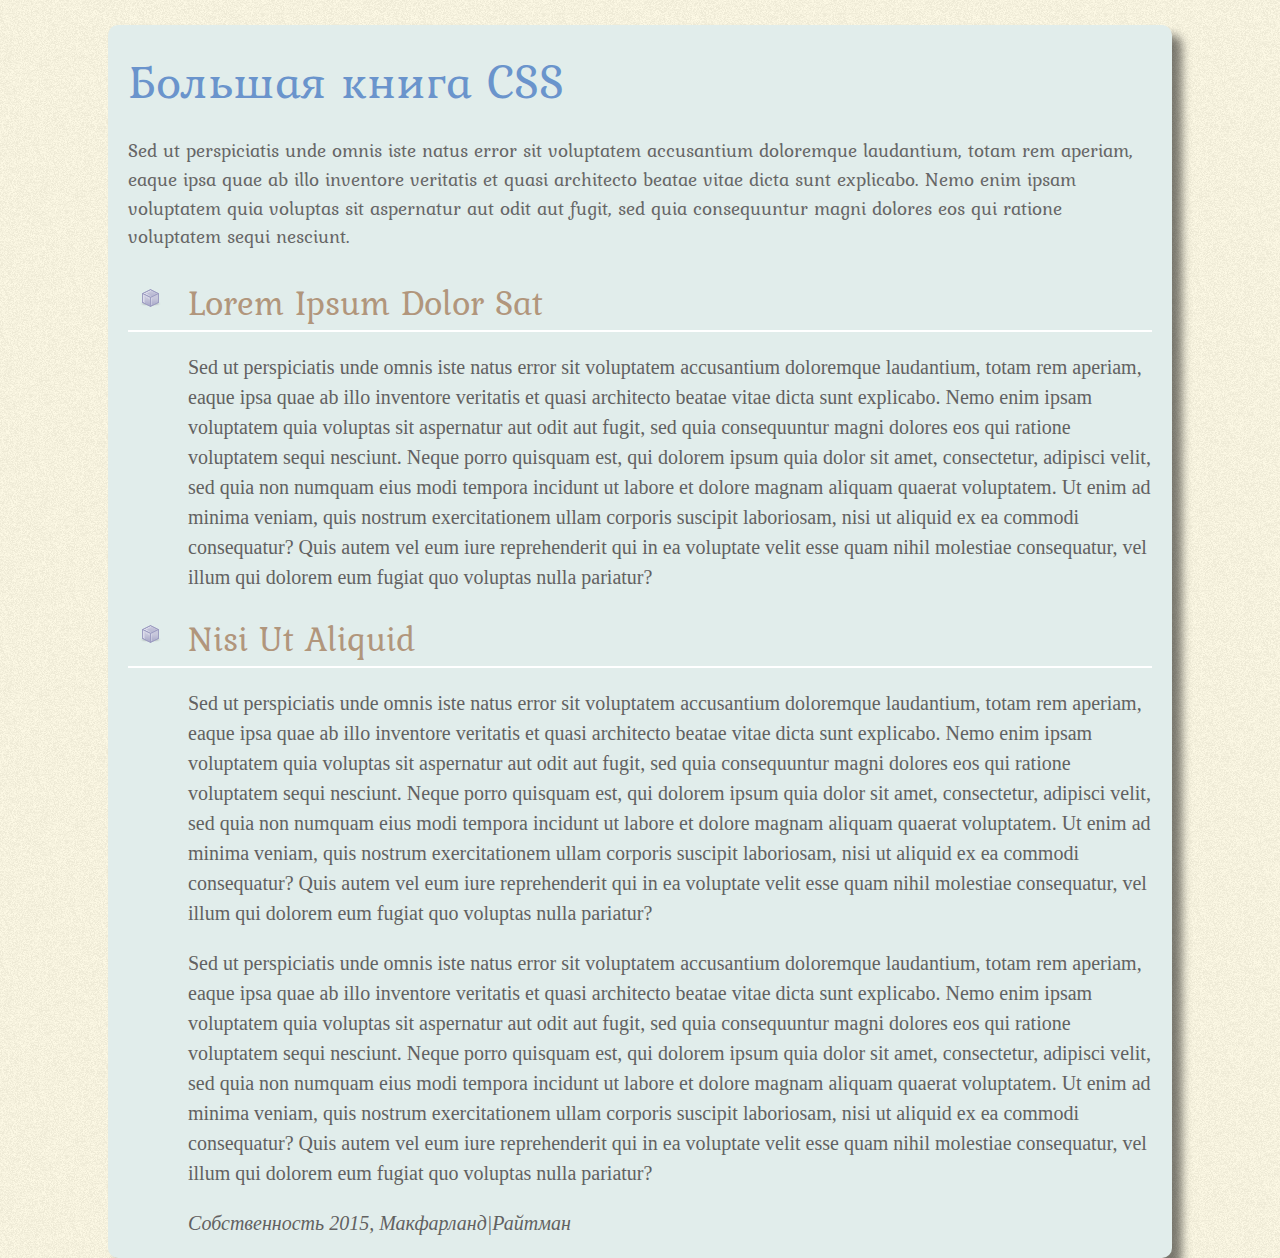
<file: 02/index.html>
<!doctype html>
<html>
<head>
<meta charset="UTF-8">
<title>Большая книга CSS -- Глава 2</title>
<link href='http://fonts.googleapis.com/css?family=Kurale' rel='stylesheet'>
<link rel="stylesheet" href="style.css">
</head>
<body>
<h1>Большая книга CSS</h1>
<p class="intro">Sed ut perspiciatis unde omnis iste natus error sit voluptatem accusantium doloremque laudantium, totam rem aperiam, eaque ipsa quae ab illo inventore veritatis et quasi architecto beatae vitae dicta sunt explicabo. Nemo enim ipsam voluptatem quia voluptas sit aspernatur aut odit aut fugit, sed quia consequuntur magni dolores eos qui ratione voluptatem sequi nesciunt. </p>
<h2>Lorem Ipsum Dolor Sat</h2>
<p>Sed ut perspiciatis unde omnis iste natus error sit voluptatem accusantium doloremque laudantium, totam rem aperiam, eaque ipsa quae ab illo inventore veritatis et quasi architecto beatae vitae dicta sunt explicabo. Nemo enim ipsam voluptatem quia voluptas sit aspernatur aut odit aut fugit, sed quia consequuntur magni dolores eos qui ratione voluptatem sequi nesciunt. Neque porro quisquam est, qui dolorem ipsum quia dolor sit amet, consectetur, adipisci velit, sed quia non numquam eius modi tempora incidunt ut labore et dolore magnam aliquam quaerat voluptatem. Ut enim ad minima veniam, quis nostrum exercitationem ullam corporis suscipit laboriosam, nisi ut aliquid ex ea commodi consequatur? Quis autem vel eum iure reprehenderit qui in ea voluptate velit esse quam nihil molestiae consequatur, vel illum qui dolorem eum fugiat quo voluptas nulla pariatur?</p>
<h2>Nisi Ut Aliquid </h2>
<p>Sed ut perspiciatis unde omnis iste natus error sit voluptatem accusantium doloremque laudantium, totam rem aperiam, eaque ipsa quae ab illo inventore veritatis et quasi architecto beatae vitae dicta sunt explicabo. Nemo enim ipsam voluptatem quia voluptas sit aspernatur aut odit aut fugit, sed quia consequuntur magni dolores eos qui ratione voluptatem sequi nesciunt. Neque porro quisquam est, qui dolorem ipsum quia dolor sit amet, consectetur, adipisci velit, sed quia non numquam eius modi tempora incidunt ut labore et dolore magnam aliquam quaerat voluptatem. Ut enim ad minima veniam, quis nostrum exercitationem ullam corporis suscipit laboriosam, nisi ut aliquid ex ea commodi consequatur? Quis autem vel eum iure reprehenderit qui in ea voluptate velit esse quam nihil molestiae consequatur, vel illum qui dolorem eum fugiat quo voluptas nulla pariatur?</p>
<p>Sed ut perspiciatis unde omnis iste natus error sit voluptatem accusantium doloremque laudantium, totam rem aperiam, eaque ipsa quae ab illo inventore veritatis et quasi architecto beatae vitae dicta sunt explicabo. Nemo enim ipsam voluptatem quia voluptas sit aspernatur aut odit aut fugit, sed quia consequuntur magni dolores eos qui ratione voluptatem sequi nesciunt. Neque porro quisquam est, qui dolorem ipsum quia dolor sit amet, consectetur, adipisci velit, sed quia non numquam eius modi tempora incidunt ut labore et dolore magnam aliquam quaerat voluptatem. Ut enim ad minima veniam, quis nostrum exercitationem ullam corporis suscipit laboriosam, nisi ut aliquid ex ea commodi consequatur? Quis autem vel eum iure reprehenderit qui in ea voluptate velit esse quam nihil molestiae consequatur, vel illum qui dolorem eum fugiat quo voluptas nulla pariatur?</p>
<address>
Собственность 2015, Макфарланд|Райтман 
</address>
</body>
</html>
</file>
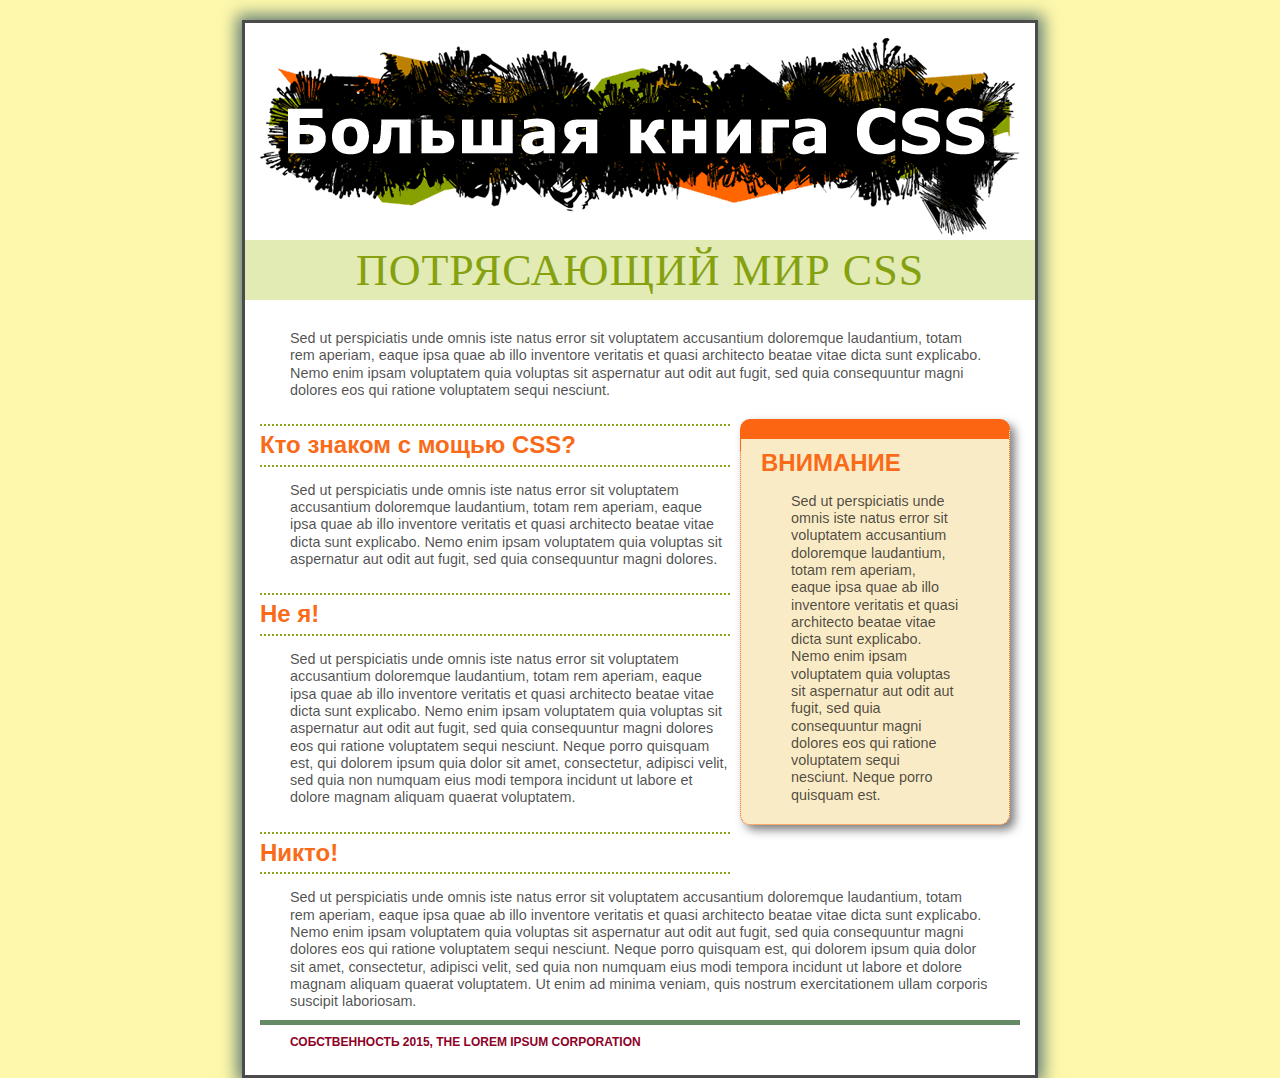
<file: 07/index.html>
<!doctype html>
<html>
<head>
<meta charset="UTF-8">
<title>Поля, отступы, границы и фон</title>
<link rel="stylesheet" href="main.css">
</head>

<body id="article">
  <div id="banner"><img src="images/banner.png" width="760" height="198" alt="Большая книга CSS">
  </div>

  <h1>Потрясающий мир CSS</h1>
  <p>Sed ut perspiciatis unde omnis iste natus error sit voluptatem accusantium doloremque laudantium, totam rem aperiam, eaque ipsa quae ab illo inventore veritatis et quasi architecto beatae vitae dicta sunt explicabo. Nemo enim ipsam voluptatem quia voluptas sit aspernatur aut odit aut fugit, sed quia consequuntur magni dolores eos qui ratione voluptatem sequi nesciunt. </p> 
  
  <div class="sidebar">
<h2>ВНИМАНИЕ</h2>    
<p class="note">Sed ut perspiciatis unde omnis iste natus error sit voluptatem accusantium doloremque laudantium, totam rem aperiam, eaque ipsa quae ab illo inventore veritatis et quasi architecto beatae vitae dicta sunt explicabo. Nemo enim ipsam voluptatem quia voluptas sit aspernatur aut odit aut fugit, sed quia consequuntur magni dolores eos qui ratione voluptatem sequi nesciunt. Neque porro quisquam est.</p>

  </div>
  <h2>Кто знаком с мощью CSS?</h2>
  <p>Sed ut perspiciatis unde omnis iste natus error sit voluptatem accusantium doloremque laudantium, totam rem aperiam, eaque ipsa quae ab illo inventore veritatis et quasi architecto beatae vitae dicta sunt explicabo. Nemo enim ipsam voluptatem quia voluptas sit aspernatur aut odit aut fugit, sed quia consequuntur magni dolores.</p>
<h2>Не я!</h2>
<p>Sed ut perspiciatis unde omnis iste natus error sit voluptatem accusantium doloremque laudantium, totam rem aperiam, eaque ipsa quae ab illo inventore veritatis et quasi architecto beatae vitae dicta sunt explicabo. Nemo enim ipsam voluptatem quia voluptas sit aspernatur aut odit aut fugit, sed quia consequuntur magni dolores eos qui ratione voluptatem sequi nesciunt. Neque porro quisquam est, qui dolorem ipsum quia dolor sit amet, consectetur, adipisci velit, sed quia non numquam eius modi tempora incidunt ut labore et dolore magnam aliquam quaerat voluptatem. </p>
  <h2>Никто!</h2>
  <p>Sed ut perspiciatis unde omnis iste natus error sit voluptatem accusantium doloremque laudantium, totam rem aperiam, eaque ipsa quae ab illo inventore veritatis et quasi architecto beatae vitae dicta sunt explicabo. Nemo enim ipsam voluptatem quia voluptas sit aspernatur aut odit aut fugit, sed quia consequuntur magni dolores eos qui ratione voluptatem sequi nesciunt. Neque porro quisquam est, qui dolorem ipsum quia dolor sit amet, consectetur, adipisci velit, sed quia non numquam eius modi tempora incidunt ut labore et dolore magnam aliquam quaerat voluptatem. Ut enim ad minima veniam, quis nostrum exercitationem ullam corporis suscipit laboriosam.</p>
  <p class="copyright">Собственность 2015, The Lorem Ipsum Corporation</p>
</body>
</html>
</file>
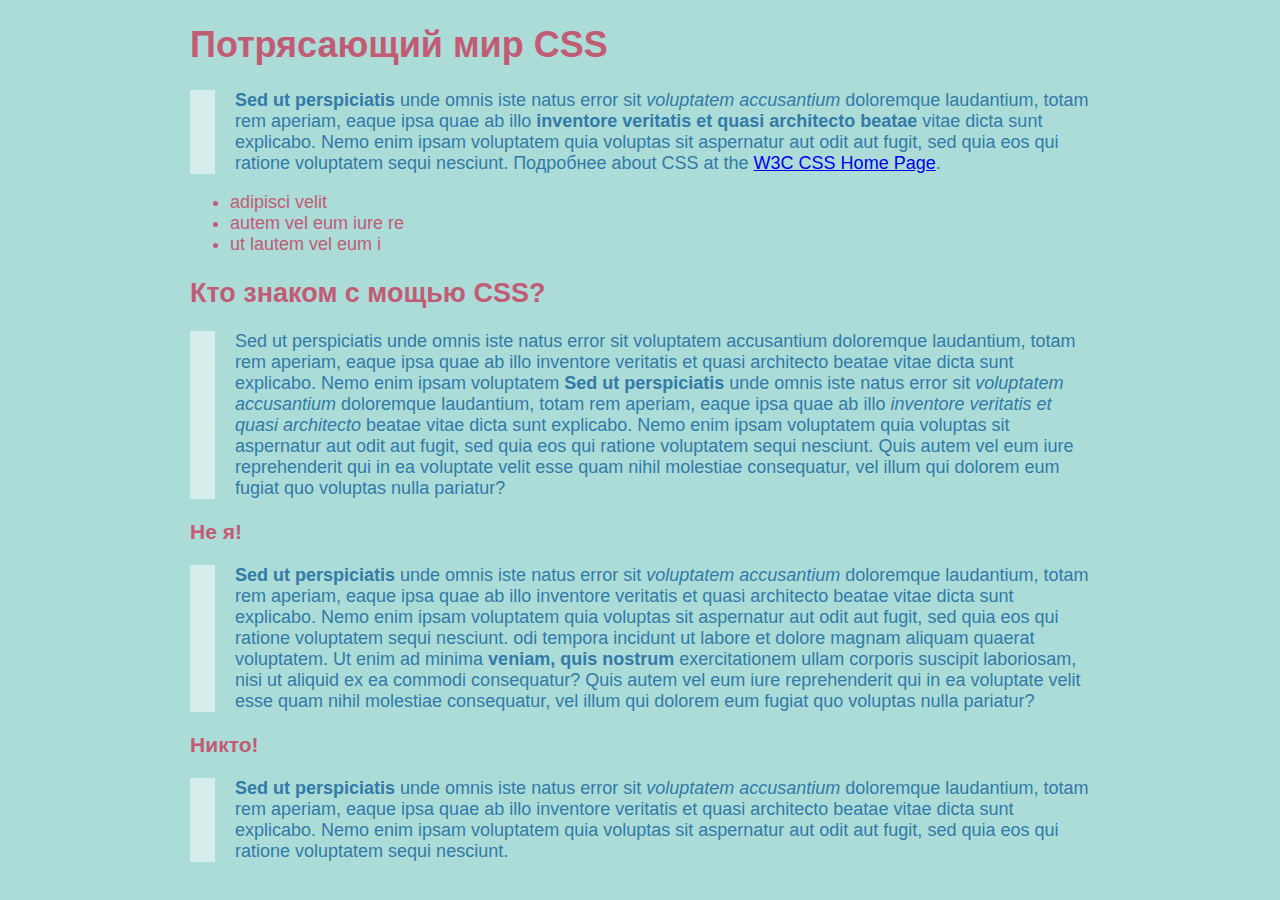
<file: 04/inheritance.html>
<!doctype html>
<html>
<head>
<meta charset="UTF-8">
<title>Наследование в действии</title>
<link rel="stylesheet" href="style.css">
</head>
<body class="content">
<div>
  <h1>Потрясающий мир CSS</h1>
  <p><strong>Sed ut perspiciatis</strong> unde omnis iste natus error sit <em>voluptatem accusantium</em> doloremque laudantium, totam rem aperiam, eaque ipsa quae ab illo <strong>inventore veritatis et quasi architecto beatae</strong> vitae dicta sunt explicabo. Nemo enim ipsam voluptatem quia voluptas sit aspernatur aut odit aut fugit, sed quia  eos qui ratione voluptatem sequi nesciunt. Подробнее about CSS at the <a href="http://www.w3.org/Style/CSS/">W3C CSS Home Page</a>.</p>
  <ul>
    <li>adipisci velit</li>
    <li>autem vel eum iure re</li>
    <li> ut lautem vel eum i</li>
  </ul>
  <h2>Кто знаком с мощью CSS?</h2>
  <p>Sed ut perspiciatis unde omnis iste natus error sit voluptatem accusantium doloremque laudantium, totam rem aperiam, eaque ipsa quae ab illo inventore veritatis et quasi architecto beatae vitae dicta sunt explicabo. Nemo enim ipsam voluptatem <strong>Sed ut perspiciatis</strong> unde omnis iste natus error sit <em>voluptatem accusantium</em> doloremque laudantium, totam rem aperiam, eaque ipsa quae ab illo <em>inventore veritatis et quasi architecto</em> beatae vitae dicta sunt explicabo. Nemo enim ipsam voluptatem quia voluptas sit aspernatur aut odit aut fugit, sed quia  eos qui ratione voluptatem sequi nesciunt. Quis autem vel eum iure reprehenderit qui in ea voluptate velit esse quam nihil molestiae consequatur, vel illum qui dolorem eum fugiat quo voluptas nulla pariatur?</p>
  <h3>Не я!</h3>
  <p><strong>Sed ut perspiciatis</strong> unde omnis iste natus error sit <em>voluptatem accusantium</em> doloremque laudantium, totam rem aperiam, eaque ipsa quae ab illo inventore veritatis et quasi architecto beatae vitae dicta sunt explicabo. Nemo enim ipsam voluptatem quia voluptas sit aspernatur aut odit aut fugit, sed quia  eos qui ratione voluptatem sequi nesciunt. odi tempora incidunt ut labore et dolore magnam aliquam quaerat voluptatem. Ut enim ad minima <strong>veniam, quis nostrum</strong> exercitationem ullam corporis suscipit laboriosam, nisi ut aliquid ex ea commodi consequatur? Quis autem vel eum iure reprehenderit qui in ea voluptate velit esse quam nihil molestiae consequatur, vel illum qui dolorem eum fugiat quo voluptas nulla pariatur?</p>
  <h3>Никто!</h3>
  <p><strong>Sed ut perspiciatis</strong> unde omnis iste natus error sit <em>voluptatem accusantium</em> doloremque laudantium, totam rem aperiam, eaque ipsa quae ab illo inventore veritatis et quasi architecto beatae vitae dicta sunt explicabo. Nemo enim ipsam voluptatem quia voluptas sit aspernatur aut odit aut fugit, sed quia  eos qui ratione voluptatem sequi nesciunt. </p>
</div>
</body>
</html>
</file>
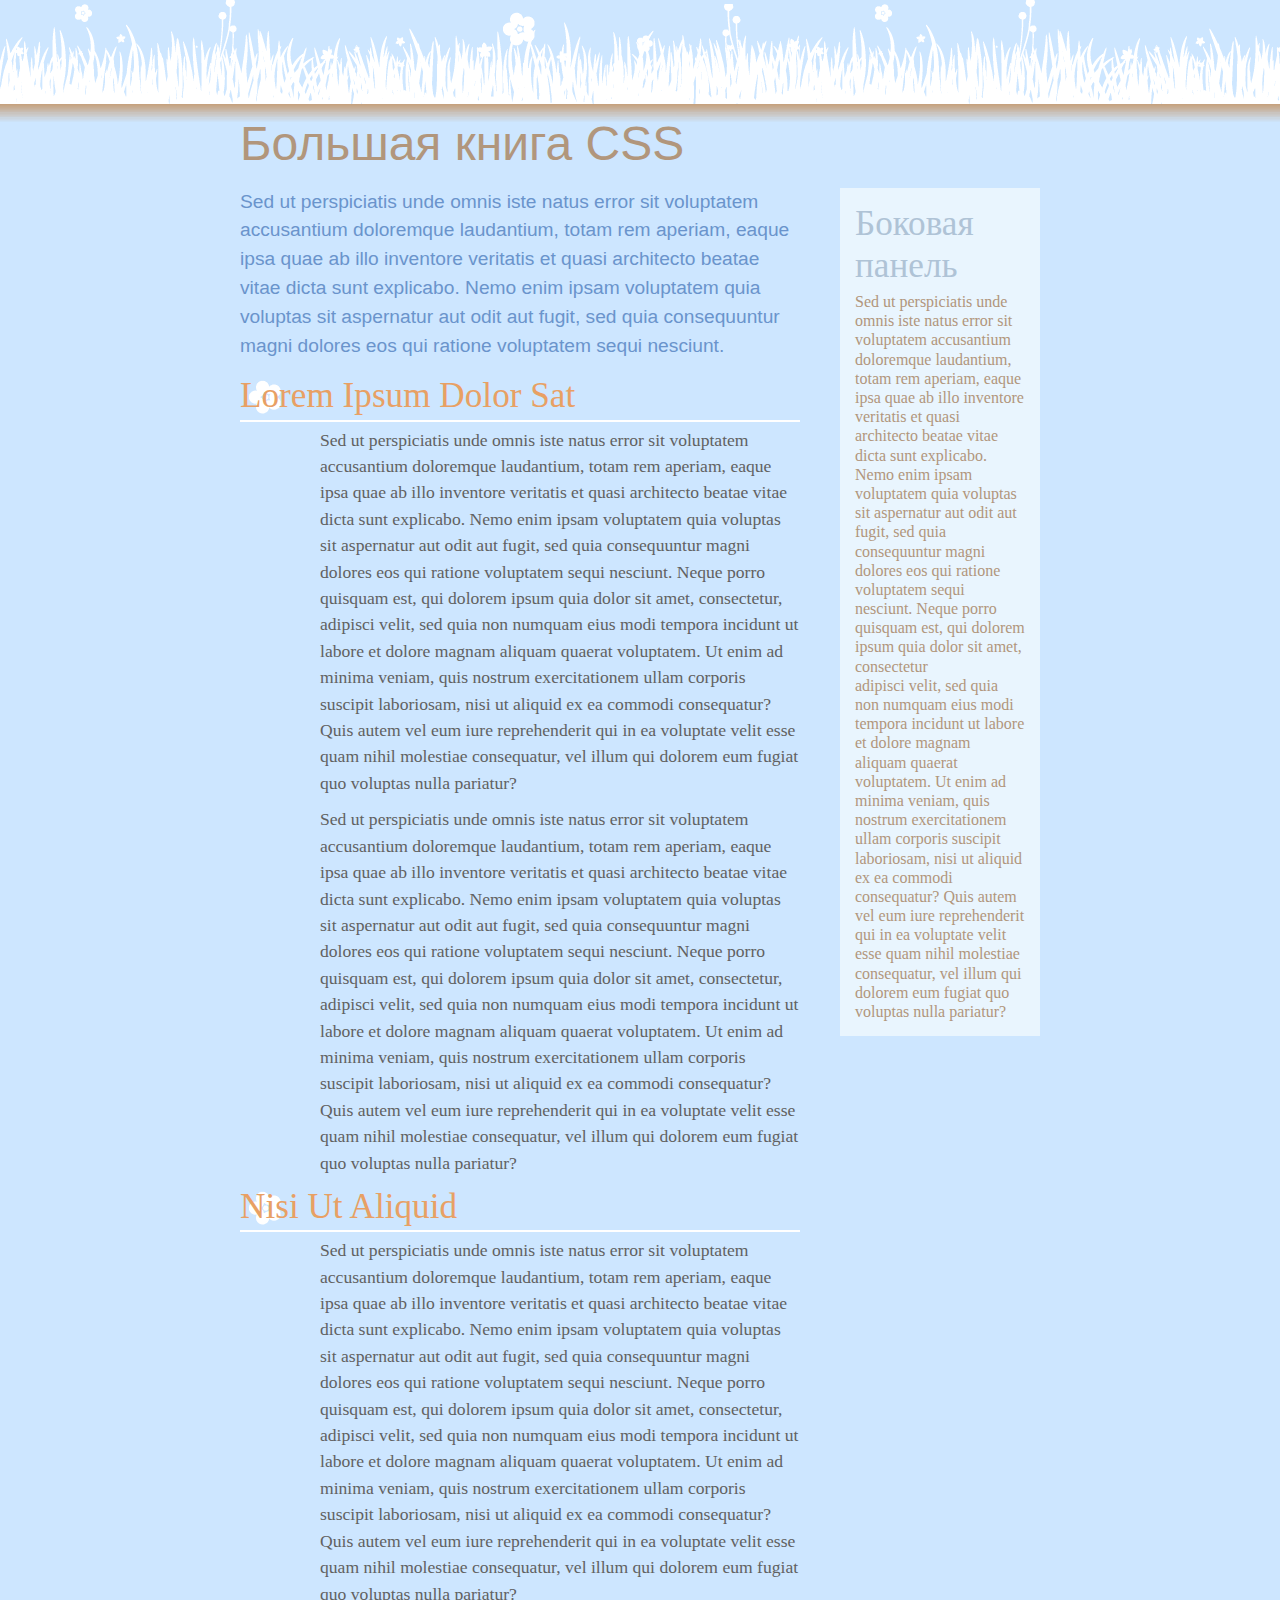
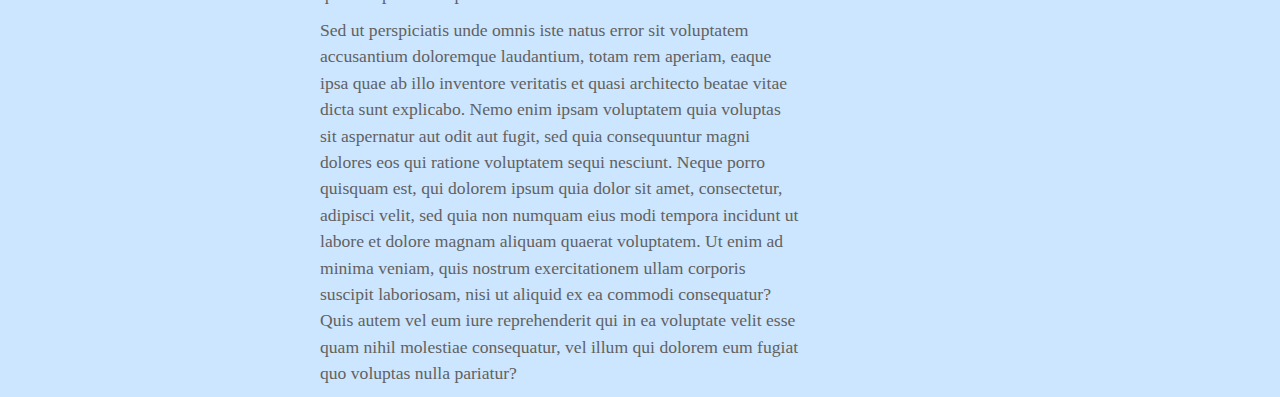
<file: 05/cascade.html>
<!doctype html>
<html>
<head>
<meta charset="UTF-8">
<title>Большая книга CSS -- The Cascade</title>
<link href="styles.css" rel="stylesheet">
</head>
<body>
<h1>Большая книга CSS</h1>
<div class="main">
  <p class="intro">Sed ut perspiciatis unde omnis iste natus error sit voluptatem accusantium doloremque laudantium, totam rem aperiam, eaque ipsa quae ab illo inventore veritatis et quasi architecto beatae vitae dicta sunt explicabo. Nemo enim ipsam voluptatem quia voluptas sit aspernatur aut odit aut fugit, sed quia consequuntur magni dolores eos qui ratione voluptatem sequi nesciunt. </p>
  <h2>Lorem Ipsum Dolor Sat</h2>
  <p>Sed ut perspiciatis unde omnis iste natus error sit voluptatem accusantium doloremque laudantium, totam rem aperiam, eaque ipsa quae ab illo inventore veritatis et quasi architecto beatae vitae dicta sunt explicabo. Nemo enim ipsam voluptatem quia voluptas sit aspernatur aut odit aut fugit, sed quia consequuntur magni dolores eos qui ratione voluptatem sequi nesciunt. Neque porro quisquam est, qui dolorem ipsum quia dolor sit amet, consectetur, adipisci velit, sed quia non numquam eius modi tempora incidunt ut labore et dolore magnam aliquam quaerat voluptatem. Ut enim ad minima veniam, quis nostrum exercitationem ullam corporis suscipit laboriosam, nisi ut aliquid ex ea commodi consequatur? Quis autem vel eum iure reprehenderit qui in ea voluptate velit esse quam nihil molestiae consequatur, vel illum qui dolorem eum fugiat quo voluptas nulla pariatur?</p>
<p>Sed ut perspiciatis unde omnis iste natus error sit voluptatem accusantium doloremque laudantium, totam rem aperiam, eaque ipsa quae ab illo inventore veritatis et quasi architecto beatae vitae dicta sunt explicabo. Nemo enim ipsam voluptatem quia voluptas sit aspernatur aut odit aut fugit, sed quia consequuntur magni dolores eos qui ratione voluptatem sequi nesciunt. Neque porro quisquam est, qui dolorem ipsum quia dolor sit amet, consectetur, adipisci velit, sed quia non numquam eius modi tempora incidunt ut labore et dolore magnam aliquam quaerat voluptatem. Ut enim ad minima veniam, quis nostrum exercitationem ullam corporis suscipit laboriosam, nisi ut aliquid ex ea commodi consequatur? Quis autem vel eum iure reprehenderit qui in ea voluptate velit esse quam nihil molestiae consequatur, vel illum qui dolorem eum fugiat quo voluptas nulla pariatur?</p>
  <h2>Nisi Ut Aliquid </h2>
  <p>Sed ut perspiciatis unde omnis iste natus error sit voluptatem accusantium doloremque laudantium, totam rem aperiam, eaque ipsa quae ab illo inventore veritatis et quasi architecto beatae vitae dicta sunt explicabo. Nemo enim ipsam voluptatem quia voluptas sit aspernatur aut odit aut fugit, sed quia consequuntur magni dolores eos qui ratione voluptatem sequi nesciunt. Neque porro quisquam est, qui dolorem ipsum quia dolor sit amet, consectetur, adipisci velit, sed quia non numquam eius modi tempora incidunt ut labore et dolore magnam aliquam quaerat voluptatem. Ut enim ad minima veniam, quis nostrum exercitationem ullam corporis suscipit laboriosam, nisi ut aliquid ex ea commodi consequatur? Quis autem vel eum iure reprehenderit qui in ea voluptate velit esse quam nihil molestiae consequatur, vel illum qui dolorem eum fugiat quo voluptas nulla pariatur?</p>
  <p>Sed ut perspiciatis unde omnis iste natus error sit voluptatem accusantium doloremque laudantium, totam rem aperiam, eaque ipsa quae ab illo inventore veritatis et quasi architecto beatae vitae dicta sunt explicabo. Nemo enim ipsam voluptatem quia voluptas sit aspernatur aut odit aut fugit, sed quia consequuntur magni dolores eos qui ratione voluptatem sequi nesciunt. Neque porro quisquam est, qui dolorem ipsum quia dolor sit amet, consectetur, adipisci velit, sed quia non numquam eius modi tempora incidunt ut labore et dolore magnam aliquam quaerat voluptatem. Ut enim ad minima veniam, quis nostrum exercitationem ullam corporis suscipit laboriosam, nisi ut aliquid ex ea commodi consequatur? Quis autem vel eum iure reprehenderit qui in ea voluptate velit esse quam nihil molestiae consequatur, vel illum qui dolorem eum fugiat quo voluptas nulla pariatur?</p>
</div>
<div class="sidebar">
<h2>Боковая панель</h2>
<p>Sed ut perspiciatis unde omnis iste natus error sit voluptatem accusantium doloremque laudantium, totam rem aperiam, eaque ipsa quae ab illo inventore veritatis et quasi architecto beatae vitae dicta sunt explicabo. Nemo enim ipsam voluptatem quia voluptas sit aspernatur aut odit aut fugit, sed quia consequuntur magni dolores eos qui ratione voluptatem sequi nesciunt. Neque porro quisquam est, qui dolorem ipsum quia dolor sit amet, consectetur</p>
<p>adipisci velit, sed quia non numquam eius modi tempora incidunt ut labore et dolore magnam aliquam quaerat voluptatem. Ut enim ad minima veniam, quis nostrum exercitationem ullam corporis suscipit laboriosam, nisi ut aliquid ex ea commodi consequatur? Quis autem vel eum iure reprehenderit qui in ea voluptate velit esse quam nihil molestiae consequatur, vel illum qui dolorem eum fugiat quo voluptas nulla pariatur?</p>
</div>
</body>
</html>
</file>
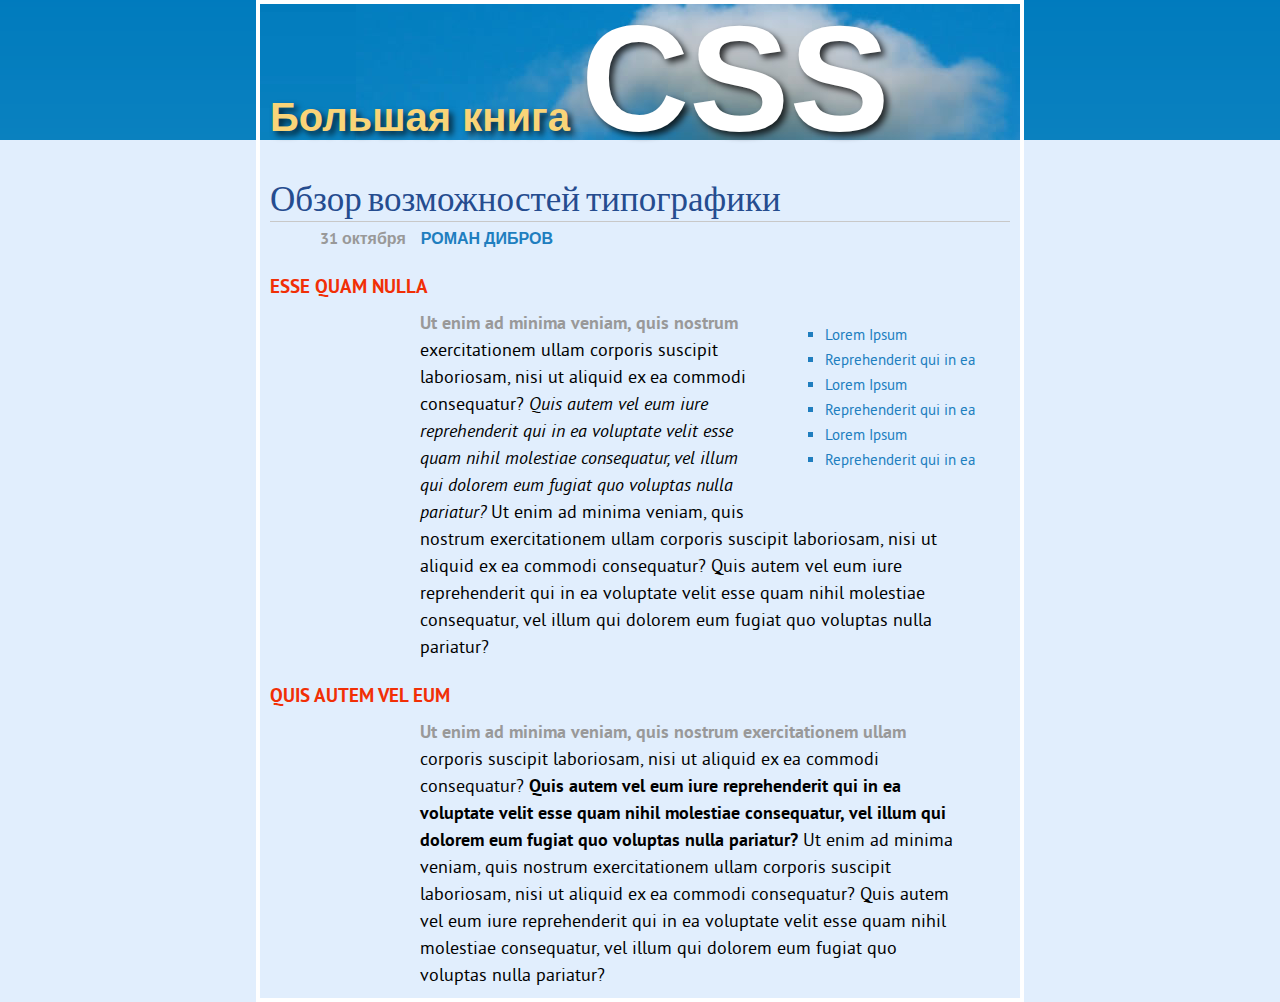
<file: 06/text.html>
<!doctype html>
<html>
<head>
<meta charset="UTF-8">
<title>Типографика CSS</title>
<link href="http://fonts.googleapis.com/css?family=Slabo+27px" rel="stylesheet">
<link rel="stylesheet" href="css/styles.css">
</head>

<body>
<div class="main">
	<h1>Большая книга <strong>CSS</strong></h1>
	<h2>Обзор возможностей типографики</h2>

	<p class="byline">31 октября <strong>Роман Дибров</strong></p>

	<ul>
		<li>Lorem Ipsum</li>
		<li>Reprehenderit qui in ea</li>
		<li>Lorem Ipsum</li>
		<li>Reprehenderit qui in ea</li>
		<li>Lorem Ipsum</li>
		<li>Reprehenderit qui in ea</li>
	</ul>

	<h3>Esse quam nulla</h3>

	<p>Ut enim ad minima veniam, quis nostrum exercitationem ullam corporis suscipit laboriosam, nisi ut aliquid ex ea commodi consequatur? <em>Quis autem vel eum iure reprehenderit qui in ea voluptate velit esse quam nihil molestiae consequatur, vel illum qui dolorem eum fugiat quo voluptas nulla pariatur?</em> Ut enim ad minima veniam, quis nostrum exercitationem ullam corporis suscipit laboriosam, nisi ut aliquid ex ea commodi consequatur? Quis autem vel eum iure reprehenderit qui in ea voluptate velit esse quam nihil molestiae consequatur, vel illum qui dolorem eum fugiat quo voluptas nulla pariatur?</p>

	<h3>Quis autem vel eum</h3>

	<p>Ut enim ad minima veniam, quis nostrum exercitationem ullam corporis suscipit laboriosam, nisi ut aliquid ex ea commodi consequatur? <strong>Quis autem vel eum iure reprehenderit qui in ea voluptate velit esse quam nihil molestiae consequatur, vel illum qui dolorem eum fugiat quo voluptas nulla pariatur? </strong>Ut enim ad minima veniam, quis nostrum exercitationem ullam corporis suscipit laboriosam, nisi ut aliquid ex ea commodi consequatur? Quis autem vel eum iure reprehenderit qui in ea voluptate velit esse quam nihil molestiae consequatur, vel illum qui dolorem eum fugiat quo voluptas nulla pariatur?</p>
</div>
</body>
</html>
</file>
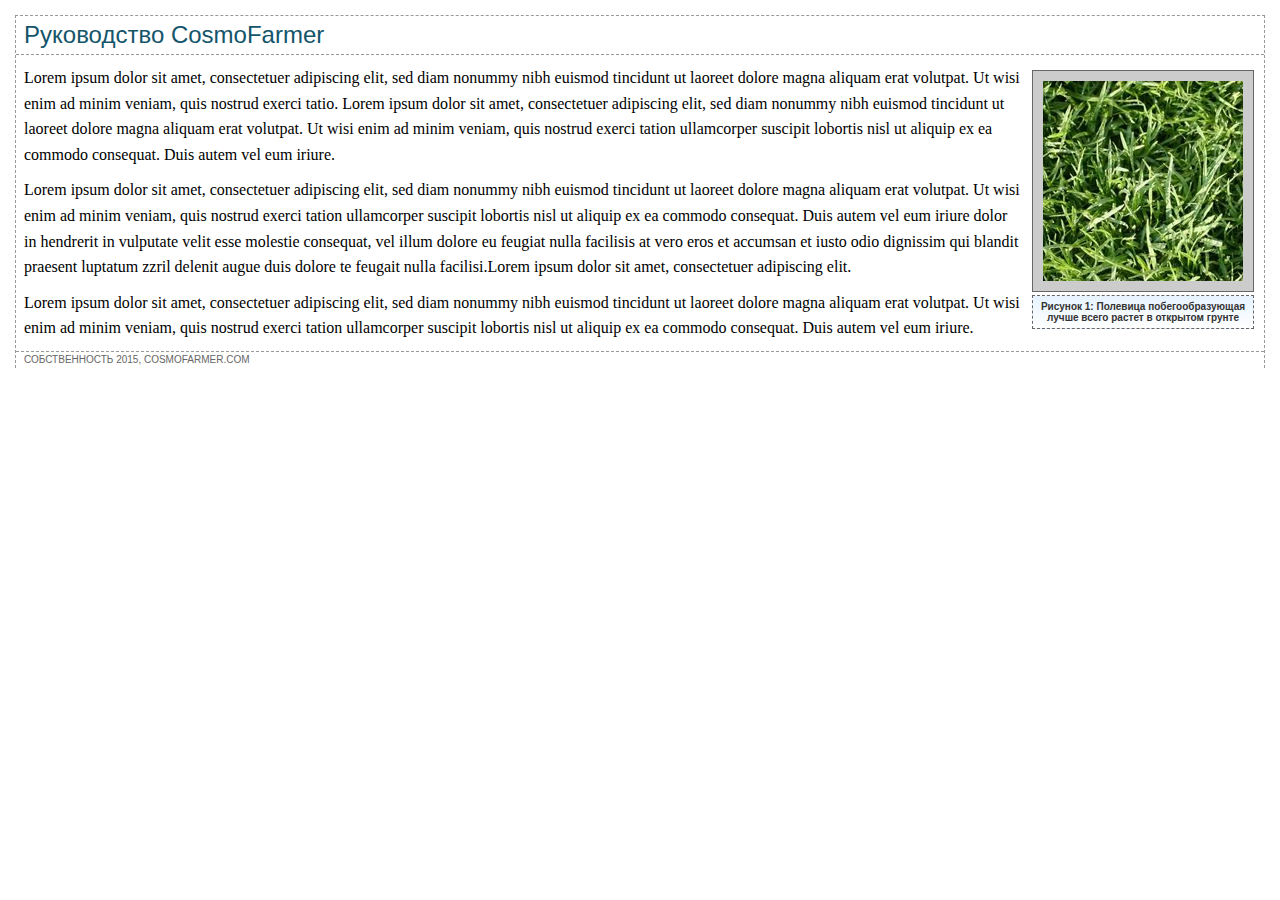
<file: 08/01_image_ex/image.html>
<!doctype html>
<html>
<head>
<meta charset="utf-8">
<title>Изображение</title>
<link href="styles.css" rel="stylesheet">
</head>

<body>
<div class="content">
<h1>Руководство CosmoFarmer</h1>
<figure>
	<img src="../images/grass.jpg" alt="Искусственная трава" width="200" height="200">
	<figcaption>Рисунок 1: Полевица побегообразующая лучше всего растет в открытом грунте</figcaption>
</figure>
<p>
Lorem ipsum dolor sit amet, consectetuer adipiscing elit, sed diam nonummy nibh euismod tincidunt ut laoreet dolore magna aliquam erat volutpat. Ut wisi enim ad minim veniam, quis nostrud exerci tatio. Lorem ipsum dolor sit amet, consectetuer adipiscing elit, sed diam nonummy nibh euismod tincidunt ut laoreet dolore magna aliquam erat volutpat. Ut wisi enim ad minim veniam, quis nostrud exerci tation ullamcorper suscipit lobortis nisl ut aliquip ex ea commodo consequat. Duis autem vel eum iriure.</p>
<p>Lorem ipsum dolor sit amet, consectetuer adipiscing elit, sed diam nonummy nibh euismod tincidunt ut laoreet dolore magna aliquam erat volutpat. Ut wisi enim ad minim veniam, quis nostrud exerci tation ullamcorper suscipit lobortis nisl ut aliquip ex ea commodo consequat. Duis autem vel eum iriure dolor in hendrerit in vulputate velit esse molestie consequat, vel illum dolore eu feugiat nulla facilisis at vero eros et accumsan et iusto odio dignissim qui blandit praesent luptatum zzril delenit augue duis dolore te feugait nulla facilisi.Lorem ipsum dolor sit amet, consectetuer adipiscing elit.</p>
<p>Lorem ipsum dolor sit amet, consectetuer adipiscing elit, sed diam nonummy nibh euismod tincidunt ut laoreet dolore magna aliquam erat volutpat. Ut wisi enim ad minim veniam, quis nostrud exerci tation ullamcorper suscipit lobortis nisl ut aliquip ex ea commodo consequat. Duis autem vel eum iriure.</p>
<p class="copyright">Собственность 2015, CosmoFarmer.com </p>
</div>
</body>
</html>
</file>
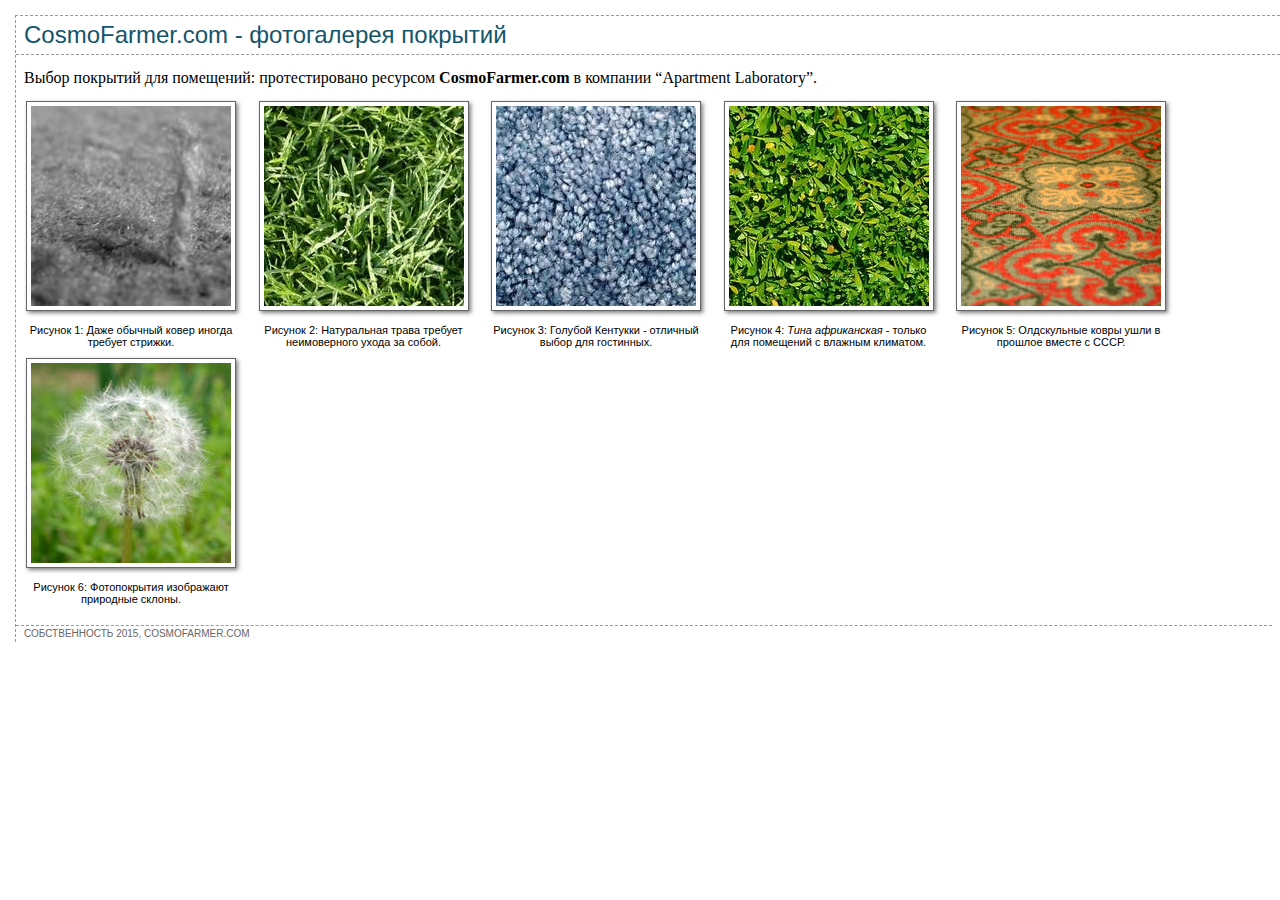
<file: 08/02_gallery_ex/gallery.html>
<!doctype html>
<html>
<head>
<meta charset="utf-8">
<title>Галерея CosmoFarmer</title>
<link href="styles.css" rel="stylesheet">
</head>
<body>
<div class="content">
  <h1>CosmoFarmer.com - фотогалерея покрытий </h1>
  <p class="intro">Выбор покрытий для помещений: протестировано ресурсом <strong>CosmoFarmer.com</strong> в компании &#8220;Apartment Laboratory&#8221;. </p>
  <div class="gallery">
    <figure>
       <img src="../images/carpet.jpg" alt="Ковровое покрытие" width="200" height="200">
      <figcaption>Рисунок 1: Даже обычный ковер иногда требует стрижки.</figcaption>
    </figure>
    <figure>
       <img src="../images/grass.jpg" alt="Натуральная трава" width="200" height="200">
      <figcaption>Рисунок 2: Натуральная трава требует неимоверного ухода за собой.</figcaption>
    </figure>
    <figure>
       <img src="../images/bluegrass.jpg" alt="Голубой Кентукки" width="200" height="200">
      <figcaption>Рисунок 3: Голубой Кентукки - отличный выбор для гостинных. </figcaption>
    </figure>
    <figure>
       <img src="../images/leaves.jpg" alt="Тина африканская" width="200" height="200">
      <figcaption>Рисунок 4: <em>Тина африканская</em> - только для помещений с влажным климатом. </figcaption>
    </figure>
    <figure>
       <img src="../images/pattern.jpg" alt="Олдскульный ковер" width="200" height="200">
      <figcaption>Рисунок 5: Олдскульные ковры ушли в прошлое вместе с СССР. </figcaption>
    </figure>
    <figure>
       <img src="../images/dandelion.jpg" alt="Фотопокрытие" width="200" height="200">
      <figcaption>Рисунок 6: Фотопокрытия изображают природные склоны. </figcaption>
    </figure>
  </div>
  <p class="copyright">Собственность 2015, CosmoFarmer.com </p>
</div>
</body>
</html>
</file>
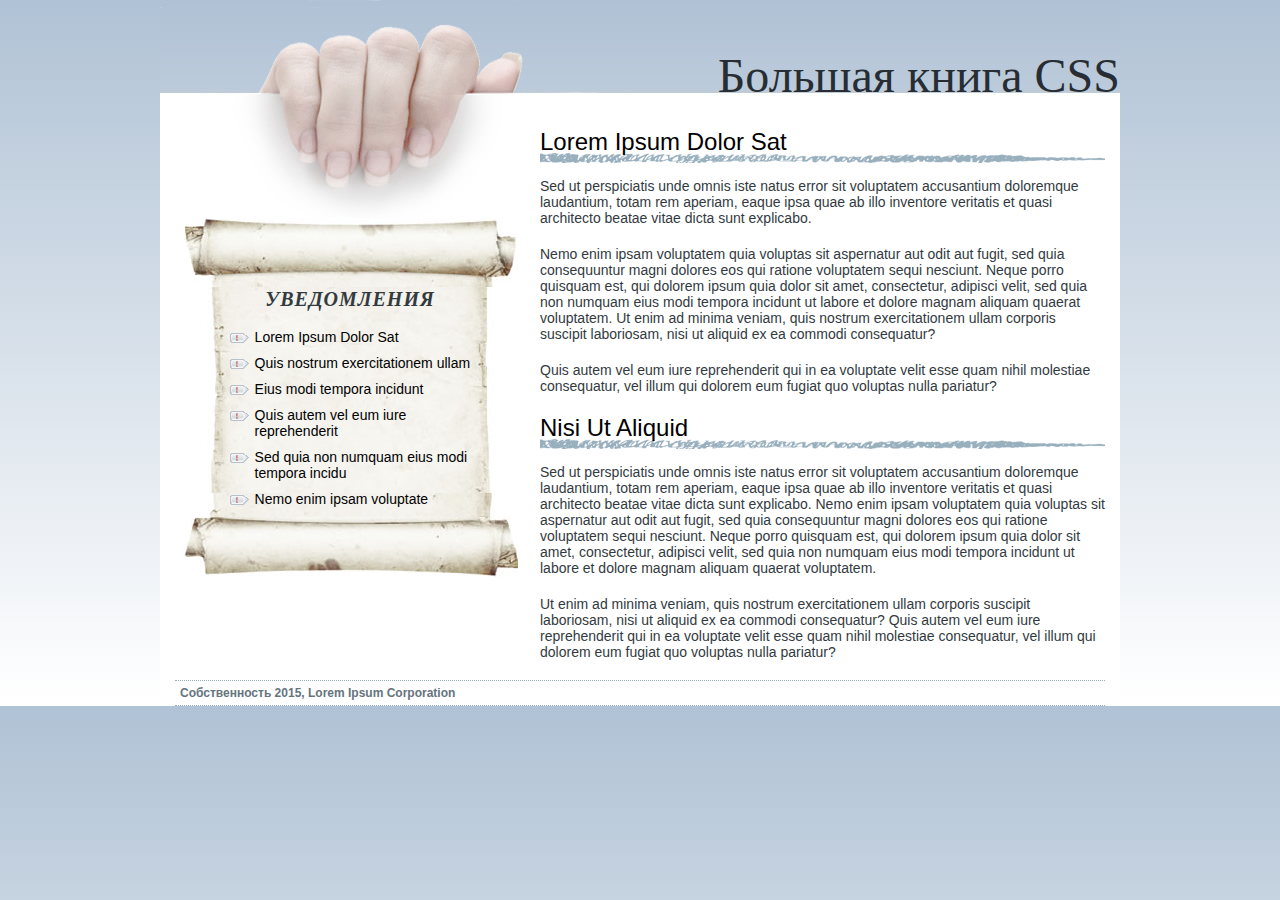
<file: 08/03_bg_ex/bg_images.html>
<!doctype html>
<html>
<head>
<meta charset="UTF-8">
<title>Фоновые изображения</title>
<link href="styles.css" rel="stylesheet">
<style>

</style>
</head>
<body>
<div class="wrapper">
	<div class="banner">
		<h1>Большая книга CSS</h1>
	</div>
	<div class="main">
		<h2>Lorem Ipsum Dolor Sat</h2>
		<p>Sed ut perspiciatis unde omnis iste natus error sit voluptatem accusantium doloremque laudantium, totam rem aperiam, eaque ipsa quae ab illo inventore veritatis et quasi architecto beatae vitae dicta sunt explicabo. </p>
		<p>Nemo enim ipsam voluptatem quia voluptas sit aspernatur aut odit aut fugit, sed quia consequuntur magni dolores eos qui ratione voluptatem sequi nesciunt. Neque porro quisquam est, qui dolorem ipsum quia dolor sit amet, consectetur, adipisci velit, sed quia non numquam eius modi tempora incidunt ut labore et dolore magnam aliquam quaerat voluptatem. Ut enim ad minima veniam, quis nostrum exercitationem ullam corporis suscipit laboriosam, nisi ut aliquid ex ea commodi consequatur? </p>
		<p>Quis autem vel eum iure reprehenderit qui in ea voluptate velit esse quam nihil molestiae consequatur, vel illum qui dolorem eum fugiat quo voluptas nulla pariatur?</p>
		<h2>Nisi Ut Aliquid</h2>
		<p>Sed ut perspiciatis unde omnis iste natus error sit voluptatem accusantium doloremque laudantium, totam rem aperiam, eaque ipsa quae ab illo inventore veritatis et quasi architecto beatae vitae dicta sunt explicabo. Nemo enim ipsam voluptatem quia voluptas sit aspernatur aut odit aut fugit, sed quia consequuntur magni dolores eos qui ratione voluptatem sequi nesciunt. Neque porro quisquam est, qui dolorem ipsum quia dolor sit amet, consectetur, adipisci velit, sed quia non numquam eius modi tempora incidunt ut labore et dolore magnam aliquam quaerat voluptatem. </p>
		<p>Ut enim ad minima veniam, quis nostrum exercitationem ullam corporis suscipit laboriosam, nisi ut aliquid ex ea commodi consequatur? Quis autem vel eum iure reprehenderit qui in ea voluptate velit esse quam nihil molestiae consequatur, vel illum qui dolorem eum fugiat quo voluptas nulla pariatur?</p>
	</div>
<div class="announcement">
	<h2>Уведомления</h2>
	<ul>
		<li>Lorem Ipsum Dolor Sat</li>
		<li>Quis nostrum exercitationem ullam</li>
		<li>Eius modi tempora incidunt</li>
		<li>Quis autem vel eum iure reprehenderit</li>
		<li> Sed quia non numquam eius modi tempora incidu</li>
		<li>Nemo enim ipsam voluptate</li>
	</ul>
</div>
<div class="copyright">
<p>Собственность 2015, Lorem Ipsum Corporation</p>
</div>
</div>
</body>
</html>
</file>
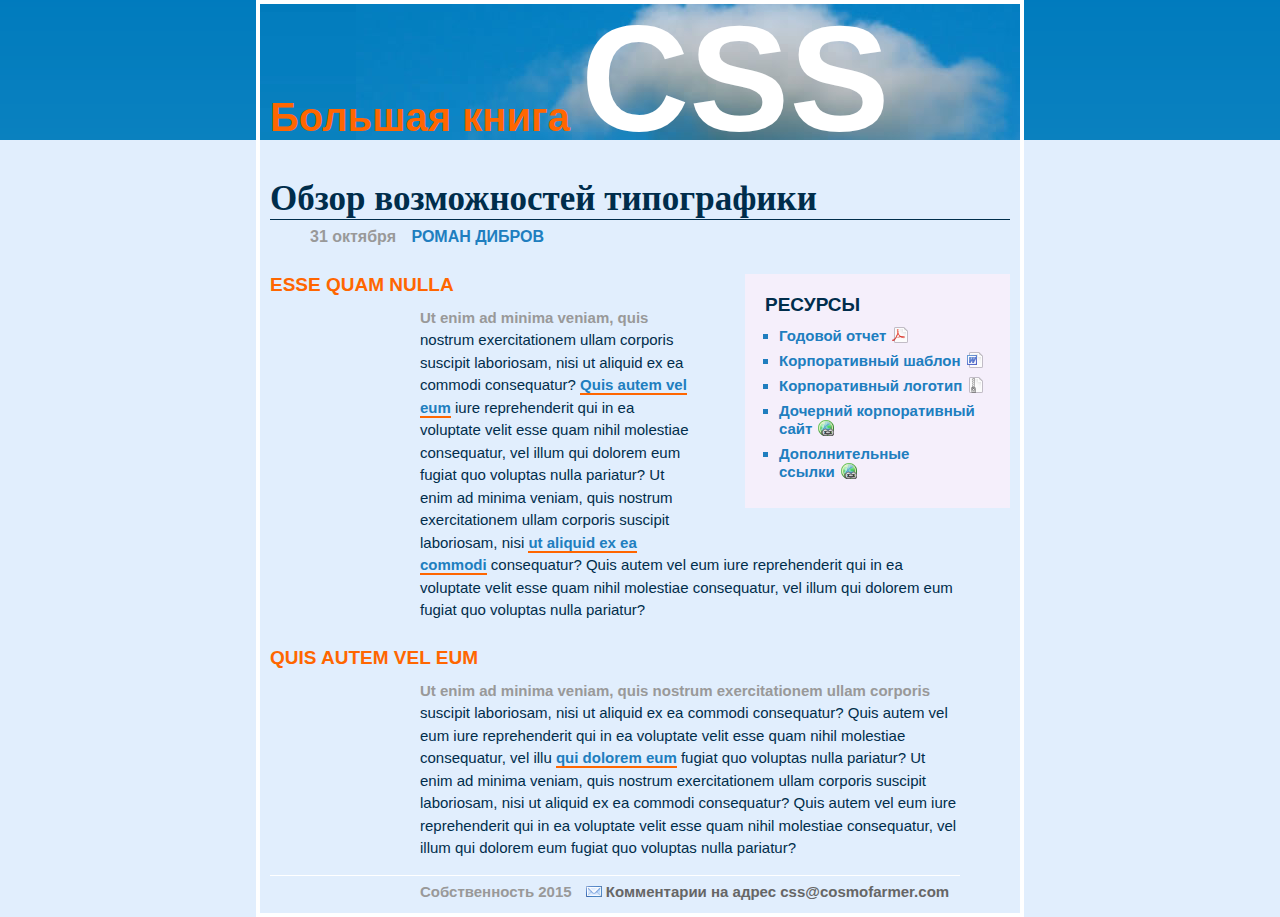
<file: 09/links/links.html>
<!doctype html>
<html>
<head>
<meta charset="UTF-8">
<title>Типографика CSS</title>
<link href="main.css" rel="stylesheet">
<style>


</style>	
</head>

<body>
<div class="main">
<h1>Большая книга <strong>CSS</strong></h1>
<h2>Обзор возможностей типографики</h2>
<p class="byline">31 октября <strong>Роман Дибров</strong></p>
<div class="resources">
<h3>Ресурсы</h3>
<ul>
  <li><a href="report.pdf">Годовой отчет</a></li>
  <li><a href="template.doc">Корпоративный шаблон</a></li>
  <li><a href="logos.zip">Корпоративный логотип</a></li>
  <li><a href="https://www.yahoo.com/">Дочерний корпоративный сайт</a></li>
  <li><a href="https://www.google.com/">Дополнительные ссылки</a></li>
</ul>
</div>
<h3>Esse quam nulla</h3>
<p>Ut enim ad minima veniam, quis nostrum exercitationem ullam corporis suscipit laboriosam, nisi ut aliquid ex ea commodi consequatur? <a href="test.html">Quis autem vel eum</a> iure reprehenderit qui in ea voluptate velit esse quam nihil molestiae consequatur, vel illum qui dolorem eum fugiat quo voluptas nulla pariatur? Ut enim ad minima veniam, quis nostrum exercitationem ullam corporis suscipit laboriosam, nisi <a href="test2.html">ut aliquid ex ea commodi</a> consequatur? Quis autem vel eum iure reprehenderit qui in ea voluptate velit esse quam nihil molestiae consequatur, vel illum qui dolorem eum fugiat quo voluptas nulla pariatur?</p>
<h3>Quis autem vel eum</h3>
<p>Ut enim ad minima veniam, quis nostrum exercitationem ullam corporis suscipit laboriosam, nisi ut aliquid ex ea commodi consequatur? Quis autem vel eum iure reprehenderit qui in ea voluptate velit esse quam nihil molestiae consequatur, vel illu <a href="test3.html">qui dolorem eum</a> fugiat quo voluptas nulla pariatur? Ut enim ad minima veniam, quis nostrum exercitationem ullam corporis suscipit laboriosam, nisi ut aliquid ex ea commodi consequatur? Quis autem vel eum iure reprehenderit qui in ea voluptate velit esse quam nihil molestiae consequatur, vel illum qui dolorem eum fugiat quo voluptas nulla pariatur?</p>
<p class="legal">Собственность 2015 <a href="mailto:css@cosmofarmer.com">Комментарии на адрес  css@cosmofarmer.com</a></p>
</div>
</body>
</html>
</file>
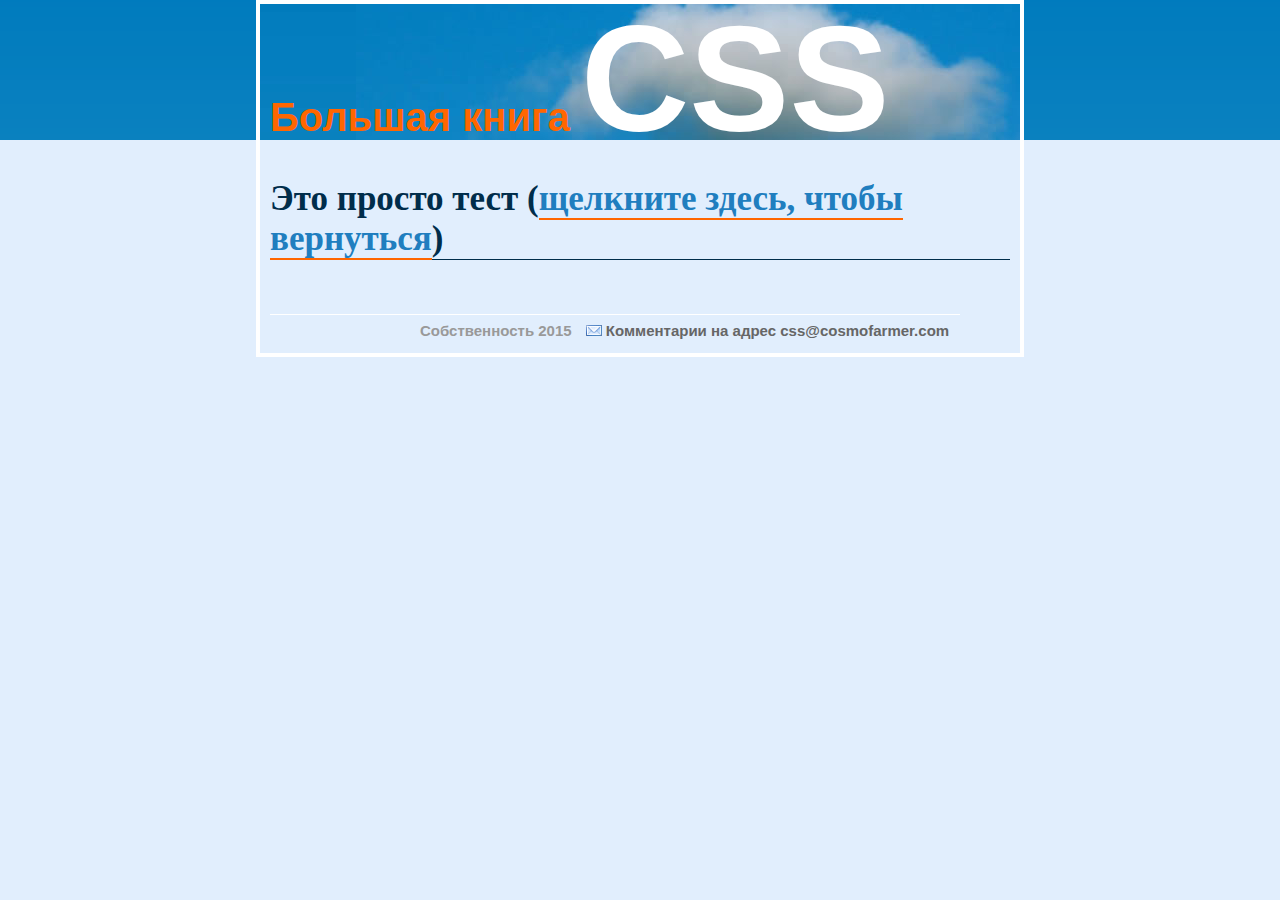
<file: 09/links/test.html>
<!doctype html>
<html>
<head>
<meta charset="UTF-8">
<title>Типографика CSS</title>
<style>

a { 
  color: #207EBF;
}

a:visited {
	color: #999;
}

</style>	
<link href="main.css" rel="stylesheet" type="text/css">
</head>

<body>
<div class="main">
<h1>Большая книга <strong>CSS</strong></h1>
<h2>Это просто тест (<a href="links.html">щелкните здесь, чтобы вернуться</a>)</h2>
<p class="byline">&nbsp;</p>
<p class="legal">Собственность 2015 <a href="mailto:css@cosmofarmer.com">Комментарии на адрес  css@cosmofarmer.com</a></p>
</div>
</body>
</html>
</file>
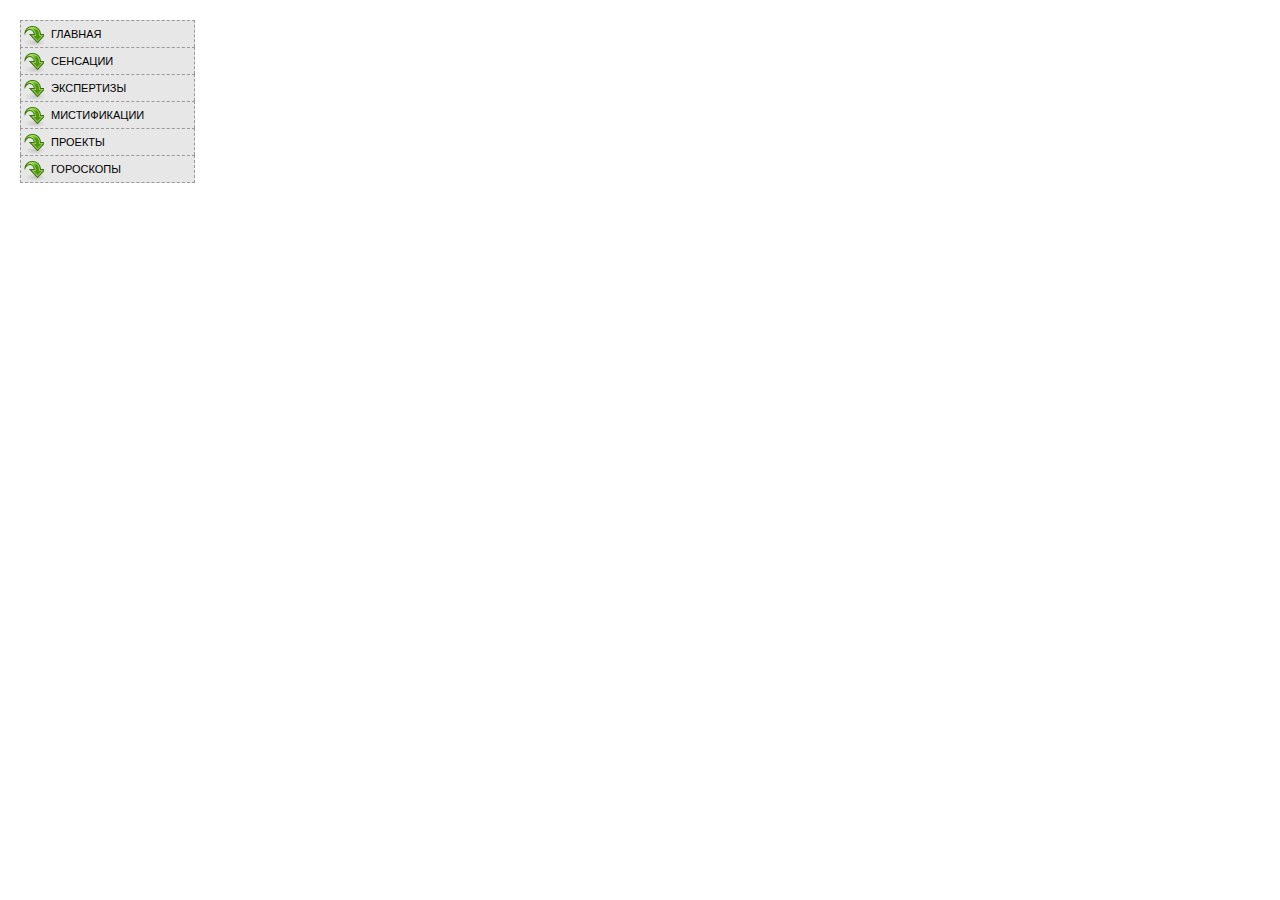
<file: 09/nav_bar/nav_bar.html>
<!doctype html>
<html>
<head>
<meta charset="utf-8">
<title>CosmoFarmer</title>
<link rel="stylesheet" href="style.css">
</head>
<body>
  <ul class="mainNav">
    <li><a href="/index.html">Главная</a></li>
    <li><a href="/features/">Сенсации</a></li>
    <li><a href="/experts/">Экспертизы</a></li>
    <li><a href="/quiz/">Мистификации</a></li>
    <li><a href="/projects/">Проекты</a></li>
    <li><a href="/horoscopes/">Гороскопы</a></li>
  </ul>
</body>
</html>
</file>
<file: 02/style.css>
html {
	padding-top: 25px;
	background-image: url(images/bg_page.png);
	
}

body {
	width: 80%;
	padding: 20px;
	margin: 0 auto;
	border-radius: 10px;
	box-shadow: 10px 10px 10px rgba(0, 0, 0, .5);
	background-color: #e1edeb;
}

h1 {
	font-family: 'Kurale', 'Arial Black', serif;
	font-weight: normal;
	color: #6a94cc;
	font-size: 3em;
	margin: 0;
}

p, address {
	font-family: "Palatino Linotype", Baskerville, serif;
	font-size: 1.25em;
	color: #616161;
	line-height: 150%;
	margin-top: 20px;
	margin-left: 60px;
}

h2 {
	color: #b1967c;
	font-family: 'Kurale', 'Arial Black', serif;
	font-weight: normal;
	font-size: 2.2em;
	border-bottom: 2px white solid;
	background: url(images/head-icon.png) no-repeat 10px 10px;
	padding: 0 0 2px 60px;
	margin: 0;
}

.intro {
	color: #666666;
	font-family: 'Kurale', Helvetica, sans-serif;
	font-size: 1.2em;
	margin-left: 0;
	margin-bottom: 25px;
}
</file>
<file: 07/main.css>
/* сброс стилей браузера */
html, body, div, span, object, iframe, h1, h2, h3, h4, h5, h6, p, blockquote, pre, a, abbr, acronym, address, big, cite, code, del, dfn, em, img, ins, kbd, q, s, samp,small, strike, strong, sub, sup, tt, var, b, u, i, center, dl, dt, dd, ol, ul, li, fieldset, form, label, legend,
table, caption, tbody, tfoot, thead, tr, th, td, article, aside, canvas, details, embed, 
figure, figcaption, footer, header, hgroup, menu, nav, output, ruby, section, summary,
time, mark, audio, video {
  margin: 0;
  padding: 0;
  border: 0;
  font-size: 100%;
  vertical-align: baseline;
}
article, aside, details, figcaption, figure, footer, header, hgroup, menu, nav, section {
  display: block;
}
body {
  line-height: 1.2;
}
ol { 
  padding-left: 1.4em;
  list-style: decimal;
}
ul {
  padding-left: 1.4em;
  list-style: square;
}
table {
  border-collapse: collapse;
  border-spacing: 0;
} 
/* конец кода сброса стилей браузера */
html {
  background-color: rgb(253, 248, 171);
}

body {
  background-color: rgb(255, 255, 255);
  border: 3px solid rgb(75, 75, 75);
  box-shadow: 0 0 15px 5px rgba(44, 83, 100, .75);
  max-width: 760px;
  margin-top: 20px;
  margin-left: auto;
  margin-right: auto;
  padding: 15px;
}

h1 {
  font-size: 2.75em;
  font-family:  Georgia, "Times New Roman", Times, serif;
  font-weight: normal;
  text-align: center;
  letter-spacing: 1px;
  color: rgb(133, 161,16);
  text-transform: uppercase;
  background-color: rgb(226, 235, 180);
  padding: 5px 15px 2px 15px;
  margin: 0 -15px 20px -15px;
}

h2 {
  font-size: 1.5em;
  font-family: "Arial Narrow", Arial, Helvetica, sans-serif;
  color: rgb(249, 107, 24);
  border-top: 2px dotted rgb(141, 165, 22);
  border-bottom: 2px dotted rgb(141, 165, 22);
  padding-top: 5px;
  padding-bottom: 5px;
  margin: 15px 0 5px 0px;
  overflow: hidden;
}

p {
  font-size: 0.9em;
  font-family: Verdana, Arial, sans-serif;
  color: rgba(0, 0, 0, .7);
  padding: 10px 30px;
}

.sidebar {
  width: 30%;
  float: right;
  margin: 10px;
  background-color: rgb(250, 235, 199);
  padding: 10px 20px;
  border: 1px dotted rgb(252, 101, 18);
  border-top: 20px solid rgb(252, 101, 18);
  border-radius: 10px;
  box-shadow: 5px 5px 10px rgba(0, 0, 0, .5);
}

.sidebar h2 {
  border: none;
  margin-top: 0;
  padding: 0;
}

.copyright {
  font-size: 0.75em;
  font-weight: bold;
  color: rgb(142, 1, 39);
  text-transform: uppercase;
  border-top: 5px solid rgba(63, 109, 61, .8);
}
</file>
<file: 04/style.css>
body {
  background-color: rgba(87,185,178,.5);
}

p {
	color: rgb(50, 122, 167);
	padding-left: 20px;
	border-left: solid 25px rgba(255, 255, 255, .5);
}

.content {
	font-family: "Helvatica Neue", Arial, Helvetica, sans-serif;
	font-size: 18px;
	color: rgb(194, 91, 116);
	max-width: 900px;
	margin: 0 auto;
}
</file>
<file: 05/styles.css>
/* сброс стилей браузера */
html, body, div, span, object, iframe, h1, h2, h3, h4, h5, h6, p, blockquote, pre, a, abbr, acronym, address, big, cite, code, del, dfn, em, img, ins, kbd, q, s, samp,small, strike, strong, sub, sup, tt, var, b, u, i, center, dl, dt, dd, ol, ul, li, fieldset, form, label, legend,
table, caption, tbody, tfoot, thead, tr, th, td, article, aside, canvas, details, embed, 
figure, figcaption, footer, header, hgroup, menu, nav, output, ruby, section, summary,
time, mark, audio, video {
	margin: 0;
	padding: 0;
	border: 0;
	font-size: 100%;
	font: inherit;
	vertical-align: baseline;
}
article, aside, details, figcaption, figure, footer, header, hgroup, menu, nav, section {
	display: block;
}
body {
	line-height: 1.2;
}
ol { 
	padding-left: 1.4em;
	list-style: decimal;
}
ul {
	padding-left: 1.4em;
	list-style: square;
}
table {
	border-collapse: collapse;
	border-spacing: 0;
} 
/* конец кода сброса стилей браузера */

/* простой двухколончный макет  */
.main {
	float: left;
	width: 70%;
}
.sidebar {
	margin-left: 75%;
	padding: 15px;
	background: #E9F5FE;
}

body {
	color: #b1967c;
	font-family: "Palatino Linotype", Baskerville, serif;
	padding-top: 115px;
	background: #cde6ff url(images/bg_body.png) repeat-x;
	max-width: 800px;
	margin: 0 auto;
}

h1 {
	font-size: 3em;
	font-family: "Arial Black", Arial, sans-serif;
	margin-bottom: 15px;
}

h2 {
	font-size: 2.2em;
	color: #afc3d6;
	margin-bottom: 5px;
}

.main h2 {
	color: #e8a064;
	border-bottom: 2px solid white;
	background: url(images/bullet_flower.png) no-repeat;
	padding: 0 0 2px ;
}

.main p {
	color: #616161;
	font-family: "Palatino Linotype", Baskerville, serif;
	font-size: 1.1em;
	line-height: 150%;
	margin-bottom: 10px;
	margin-left: 80px;
}

p.intro {
	color: #6a94cc;
	font-family: Arial, Helvetica, sans-serif;
	font-size: 1.2em;
	margin-left: 0;
	margin-bottom: 15px;
}
</file>
<file: 06/css/styles.css>
@font-face {
	font-family: 'PTSans';
	src: url('fonts/PTSansRegular.woff2') format('woff2'),
		 url('fonts/PTSansRegular.woff') format('woff');
		 font-weight: normal;
		 font-style: normal;
}

@font-face {
	font-family: 'PTSans';
	src: url('fonts/PTSansItalic.woff2') format('woff2'),
		 url('fonts/PTSansItalic.woff') format('woff');
		 font-weight: normal;
		 font-style: italic;
}
@font-face {
	font-family: 'PTSans';
	src: url('fonts/PTSansBold.woff2') format('woff2'),
		 url('fonts/PTSansBold.woff') format('woff');
		 font-weight: bold;
		 font-style: normal;
}
@font-face {
	font-family: 'PTSans';
	src: url('fonts/PTSansBoldItalic.woff2') format('woff2'),
		 url('fonts/PTSansBoldItalic.woff') format('woff');
		 font-weight: bold;
		 font-style: italic;
}



/* сброс стилей браузера */
html, body, div, span, object, iframe, h1, h2, h3, h4, h5, h6, p, blockquote, pre, a, abbr, acronym, address, big, cite, code, del, dfn, em, img, ins, kbd, q, s, samp,small, strike, strong, sub, sup, tt, var, b, u, i, center, dl, dt, dd, ol, ul, li, fieldset, form, label, legend,
table, caption, tbody, tfoot, thead, tr, th, td, article, aside, canvas, details, embed, 
figure, figcaption, footer, header, hgroup, menu, nav, output, ruby, section, summary,
time, mark, audio, video {
	margin: 0;
	padding: 0;
	border: 0;
	font-size: 100%;
	vertical-align: baseline;
}
article, aside, details, figcaption, figure, footer, header, hgroup, menu, nav, section {
	display: block;
}
body {
	line-height: 1.2;
}
ol { 
	padding-left: 1.4em;
	list-style: decimal;
}
ul {
	padding-left: 1.4em;
	list-style: square;
}
table {
	border-collapse: collapse;
	border-spacing: 0;
} 
/* конец кода сброса стилей браузера */

html {
	font-family: PTSans, Arial, sans-serif;
	font-size: 62.5%;
	background: rgb(225, 238, 253) url(../images/bg_body.png) repeat-x;
}

.main {
	max-width: 740px;
	margin: 0 auto;
	padding: 0 10px;
	border: 4px solid white;
	background: transparent url(../images/bg_banner.jpg) no-repeat;
}

.main h1 {
	color: rgb(249, 212, 120);
	font-family: "Arial Black", Arial, Helvetica, sans-serif;
	font-size: 4em;
	text-shadow: 4px 4px 6px rgba(0, 0, 0, .75);
}

.main h1 strong {
	font-size: 150px;
	color: white;
	line-height: 1;
	margin-right: -.5em;
}

.main h2 {
	font: normal 3.5em "Slabo 27px", Garamond, Times, serif;
	color: rgb(37, 76, 143);
	border-bottom: 1px solid rgb(200, 200, 200);
	margin-top: 25px;
}

.main h3 {
	color: rgb(241, 47, 6);
	font-size: 1.9em;
	font-weight: bold;
	text-transform: uppercase;
	margin-top: 25px;
	margin-bottom: 10px;
}

.main p {
	font-size: 1.8em;
	line-height: 1.5;
	margin-left: 150px;
	margin-right: 50px;
	margin-bottom: 10px;
}

.main p::first-line {
	font-weight: bold;
	color: rgb(153, 153, 153);
}

.main ul {
	margin: 50px 0 25px 50px;
	width: 25%;
	float: right;
}

.main li {
	color: rgb(32, 126, 191);
	font-size: 1.5em;
	margin-bottom: 7px;
}

.main .byline {
	font-size: 1.6em;
	margin: 5px 0 25px 50px;
}

.main .byline strong {
	color: rgb(32, 126, 191);
	text-transform: uppercase;
	margin-left: 11px;
}
</file>
<file: 08/01_image_ex/styles.css>
/* сброс стилей браузера */
html, body, div, span, object, iframe, h1, h2, h3, h4, h5, h6, p, blockquote, pre, a, abbr, acronym, address, big, cite, code, del, dfn, em, img, ins, kbd, q, s, samp,small, strike, strong, sub, sup, tt, var, b, u, i, center, dl, dt, dd, ol, ul, li, fieldset, form, label, legend,
table, caption, tbody, tfoot, thead, tr, th, td, article, aside, canvas, details, embed, 
figure, figcaption, footer, header, hgroup, menu, nav, output, ruby, section, summary,
time, mark, audio, video {
	margin: 0;
	padding: 0;
	border: 0;
	font-size: 100%;
	vertical-align: baseline;
}
article, aside, details, figcaption, figure, footer, header, hgroup, menu, nav, section {
	display: block;
}
body {
	line-height: 1.2;
}
ol { 
	padding-left: 1.4em;
	list-style: decimal;
}
ul {
	padding-left: 1.4em;
	list-style: square;
}
table {
	border-collapse: collapse;
	border-spacing: 0;
} 
/* конец кода сброса стилей браузера */

body {
	font-size: 62.5%;
}

.content {
	margin: 15px;
	border: 1px dashed #999;
	border-bottom: none;
}
h1 {
	font: normal 2.4em Verdana, Arial, Helvetica, sans-serif;
	border-bottom: 1px dashed #999;
	padding: 5px 0 5px 8px;
	color: #14556b;
}
p {
	font: 1.6em/160% Georgia, "Times New Roman", Times, serif;
	margin: 10px 8px;
}
.copyright {
	font-family: Verdana, Arial, Helvetica, sans-serif;
	font-size: 1em;
	text-transform: uppercase;
	color: #666666;
	margin: 0px;
	padding-left: 8px;
	border-top: 1px dashed #999;
	clear: both;
}
/* пользовательские стили  */

figure {
	float: right;
	width: 222px;
	margin: 15px 10px 5px 10px;
}

figure img {
	border: 1px solid #666;
	background-color: #ccc;
	padding: 10px;
}

figcaption {
	font: bold 1em/normal Verdana, Arial, Helvetica, sans-serif;
	color: #333;
	text-align: center;
	background-image: linear-gradient(to bottom, #e6f3ff, white);
	border: 1px dashed #666;
	padding: 5px;
}
</file>
<file: 08/02_gallery_ex/styles.css>
/* сброс стилей браузера */
html, body, div, span, object, iframe, h1, h2, h3, h4, h5, h6, p, blockquote, pre, a, abbr, acronym, address, big, cite, code, del, dfn, em, img, ins, kbd, q, s, samp,small, strike, strong, sub, sup, tt, var, b, u, i, center, dl, dt, dd, ol, ul, li, fieldset, form, label, legend,
table, caption, tbody, tfoot, thead, tr, th, td, article, aside, canvas, details, embed, 
figure, figcaption, footer, header, hgroup, menu, nav, output, ruby, section, summary,
time, mark, audio, video {
	margin: 0;
	padding: 0;
	border: 0;
	font-size: 100%;
	vertical-align: baseline;
}
article, aside, details, figcaption, figure, footer, header, hgroup, menu, nav, section {
	display: block;
}
body {
	line-height: 1.2;
}
ol { 
	padding-left: 1.4em;
	list-style: decimal;
}
ul {
	padding-left: 1.4em;
	list-style: square;
}
table {
	border-collapse: collapse;
	border-spacing: 0;
} 
/* конец кода сброса стилей браузера */

body {
	font-size: 62.5%;
}
.content {
	margin-left: 15px;
	margin-top: 15px;
	border: 1px dashed #999;
	border-right: none;
	border-bottom: none;
}
p.caption {
	font-size: 1.3em;
	line-height: normal;
	margin-bottom: 15px;
}
.gallery .figure p {
	font-family: Arial, Helvetica, sans-serif;
	font-size: 1.1em;
	text-align: center;
	line-height: normal;
}


h1 {
	font: normal 2.4em Verdana, Arial, Helvetica, sans-serif;
	margin: 0;
	border-bottom: 1px dashed #999;
	padding: 5px 0 5px 8px;
	color: #14556b;
}
p {
	font: 1.6em/160% Georgia, "Times New Roman", Times, serif;
	margin: 10px 8px;
}
.copyright {
	font-family: Verdana, Arial, Helvetica, sans-serif;
	font-size: 1em;
	text-transform: uppercase;
	color: #666666;
	margin-left: 0px;
	padding-left: 8px;
	border-top: 1px dashed #999;
	clear: both;
}

figure {
	display: inline-block;
	vertical-align: top;
	width: 210px;
	margin: 0 10px 10px 10px;
}

figure img {
	border: 1px solid #666;
	background-color: #fff;
	padding: 4px;
	box-shadow: 2px 2px 4px rgba(0, 0, 0, .5);
}

figcaption {
	font: 1.1em Arial, Helvetica, sans-serif;
	text-align: center;
	margin: 10px 0 0 0 ;
}
</file>
<file: 08/03_bg_ex/styles.css>
/* сброс стилей браузера */
html, body, div, span, object, iframe, h1, h2, h3, h4, h5, h6, p, blockquote, pre, a, abbr, acronym, address, big, cite, code, del, dfn, em, img, ins, kbd, q, s, samp,small, strike, strong, sub, sup, tt, var, b, u, i, center, dl, dt, dd, ol, ul, li, fieldset, form, label, legend,
table, caption, tbody, tfoot, thead, tr, th, td, article, aside, canvas, details, embed, 
figure, figcaption, footer, header, hgroup, menu, nav, output, ruby, section, summary,
time, mark, audio, video {
	margin: 0;
	padding: 0;
	border: 0;
	font-size: 100%;
	vertical-align: baseline;
}
article, aside, details, figcaption, figure, footer, header, hgroup, menu, nav, section {
	display: block;
}
body {
	line-height: 1.2;
}
ol { 
	padding-left: 1.4em;
	list-style: decimal;
}
ul {
	padding-left: 1.4em;
	list-style: square;
}
table {
	border-collapse: collapse;
	border-spacing: 0;
} 
/* конец кода сброса стилей браузера */

.wrapper {
	width: 960px;
	margin-right: auto;
	margin-left: auto;
    overflow: hidden; /* выравнивание */
    background-color: #fff;
    background-image: url(images/bg_main.jpg);
    background-position: left top;
    background-repeat: no-repeat;
}

.main {
	float: right;
	width: 565px;
	margin-right: 15px;
	padding-top: 25px;
}

.announcement {
	background: url(images/scroll_top.jpg) no-repeat center top,
				url(images/scroll_bottom.jpg) no-repeat center bottom,
				url(images/scroll_middle.jpg) repeat-y center top;
	padding: 70px 0 60px 0;
	margin-top: 115px;
	margin-right: 600px;
	margin-left: 20px;
}

.copyright {
	clear: both;
	font: bold 12px Tahoma, Geneva, sans-serif;
	color: #65747E;
	padding: 5px;
  margin: 0 15px;
	border: 1px dotted #98AFBE;
  border-left: none;
  border-right: none;
}

.banner {
	margin-top: 48px;
}

.banner h1 {
	font: normal 48px Georgia, "Times New Roman", Times, serif;
	text-align: right;
  color: #272D32;
}

.main h2 {
	font: 24px Tahoma, Geneva, sans-serif;
	margin-bottom: 15px;
	font-family: Tahoma, Geneva, sans-serif;
	background-image: url(images/underline.png);
	background-repeat: no-repeat;
	background-position: left bottom;
	padding-bottom: 7px;
}
.main p {
	font: 14px Tahoma, Geneva, sans-serif;
	color: #323A3F;
	margin-bottom: 20px;
	font-family: Tahoma, Geneva, sans-serif;
}

.announcement h2 {
	font: italic bold normal 20px Georgia, "Times New Roman", Times, serif;
	text-align: center;
	color: #323A3F;
	text-transform: uppercase;
	letter-spacing: 1px;
	margin-bottom: 18px;
}
.announcement ul {
	font: 14px Tahoma, Geneva, sans-serif;
}

.announcement li {
	list-style: none;
	background-image: url(images/bullet.png);
	background-repeat: no-repeat;
	background-position: 0 4px;
	padding-left: 25px;
	margin-right: 40px;
	margin-bottom: 10px;
	margin-left: 30px;
}

/* пользовательские стили  */

html {
	background-image: linear-gradient(to bottom, rgb(176, 194, 213), white 700px);
}
</file>
<file: 09/links/main.css>
/* сброс стилей браузера */
html, body, div, span, object, iframe, h1, h2, h3, h4, h5, h6, p, blockquote, pre, a, abbr, acronym, address, big, cite, code, del, dfn, em, img, ins, kbd, q, s, samp,small, strike, strong, sub, sup, tt, var, b, u, i, center, dl, dt, dd, ol, ul, li, fieldset, form, label, legend,
table, caption, tbody, tfoot, thead, tr, th, td, article, aside, canvas, details, embed, 
figure, figcaption, footer, header, hgroup, menu, nav, output, ruby, section, summary,
time, mark, audio, video {
	margin: 0;
	padding: 0;
	border: 0;
	font-size: 100%;
	vertical-align: baseline;
}
article, aside, details, figcaption, figure, footer, header, hgroup, menu, nav, section {
	display: block;
}
body {
	line-height: 1.2;
}
ol { 
	padding-left: 1.4em;
	list-style: decimal;
}
ul {
	padding-left: 1.4em;
	list-style: square;
}
table {
	border-collapse: collapse;
	border-spacing: 0;
} 
/* конец кода сброса стилей браузера */

body {
  font-size: 62.5%;
  font-family: Arial, Helvetica, sans-serif;
  color: #002D4B;
  background: #E1EEFD url(images/bg_body.png) repeat-x;
}

.main {
  width: 740px;
  margin: 0 auto;
  padding: 0 10px;
  border: 4px solid white;
  background: transparent url(images/bg_banner.jpg) no-repeat;
}

.main h1 {
  color: #FF6600;
	font-family: "Arial Black", Arial, Helvetica, sans-serif;
	font-size: 4em;
}

.main h1 strong {
  font-size: 150px;
  color: white;
  line-height: 1em;
  margin-right: -1.25em;
}


.main h2 {
	font: bold 3.5em "Hoefler Text", Garamond, Times, serif;
	border-bottom: 1px solid #002D4B;
	margin-top: 25px;
}

.main h3 {
	color: #F60;
	font-size: 1.9em;
	font-weight: bold;
	text-transform: uppercase;
	margin-top: 25px;
	margin-bottom: 10px;
}

.main p {
	font-size: 1.5em;
	line-height: 150%;
	margin-bottom: 10px;
	margin-left: 150px;
	margin-right: 50px;
}

.main p:first-line {
  font-weight: bold;
  color: #999;
}


.resources {
	margin: 0 0 25px 50px;
	width: 225px;
	float: right;
	padding: 20px;
	background: #F5EFFB;
}

.resources h3 {
	margin-top: 0;
	color: #002D4B;
}

.resources li {
	font-size: 1.5em;
	margin-bottom: 7px;
	color: #207EBF;
}

.main .byline {
  color: #999999;
	font-size: 1.6em;
	margin: 5px 0 25px 40px;
}

.main .byline strong {
	color: #207EBF;
	text-transform: uppercase;
	margin-left: 11px;
} 
.main .legal{
	margin-top: 15px;
	padding-top: 5px;
	border-top: 1px solid #FFF;
	margin-left: 0px;
	padding-left: 150px;
}

/*Мои правки*/

a {
	color: #207ebf;
	text-decoration: none;
	font-weight: bold;
	border-bottom: 2px solid #f60;
}

a:visited {
	color: #6e97bf;
}

a:hover {
	color: #fff;
	background-color: #6e97bf;
	border-bottom-color: #6e97bf;
}

a[href^="mailto:"] {
	color: #666;
	border: none;
	background: url(images/email.gif) no-repeat left center;
	padding-left: 20px;
	margin-left: 10px;
}

.resources a {
	border-bottom: none;
	padding-right: 22px;
}

.resources a[href*='://'] {
	background: url(images/globe.png) no-repeat right top;
}

.resources a[href$='.pdf'] {
	background: url(images/acrobat.png) no-repeat right top;
}

.resources a[href$='.zip'] {
	background: url(images/zip.png) no-repeat right top;
}

.resources a[href$='.doc'] {
	background: url(images/word.png) no-repeat right top;
}

.resources a:hover {
	color: #000;
	background-color: rgba(255, 255, 255, .8);
}
</file>
<file: 09/nav_bar/style.css>
/* сброс стилей браузера */
html, body, div, span, object, iframe, h1, h2, h3, h4, h5, h6, p, blockquote, pre, a, abbr, acronym, address, big, cite, code, del, dfn, em, img, ins, kbd, q, s, samp,small, strike, strong, sub, sup, tt, var, b, u, i, center, dl, dt, dd, ol, ul, li, fieldset, form, label, legend,
table, caption, tbody, tfoot, thead, tr, th, td, article, aside, canvas, details, embed, 
figure, figcaption, footer, header, hgroup, menu, nav, output, ruby, section, summary,
time, mark, audio, video {
	margin: 0;
	padding: 0;
	border: 0;
	font-size: 100%;
	vertical-align: baseline;
}
article, aside, details, figcaption, figure, footer, header, hgroup, menu, nav, section {
	display: block;
}
body {
	line-height: 1.2;
}
ol { 
	padding-left: 1.4em;
	list-style: decimal;
}
ul {
	padding-left: 1.4em;
	list-style: square;
}
table {
	border-collapse: collapse;
	border-spacing: 0;
} 
/* конец кода сброса стилей браузера */

/* БАЗОВЫЙ */
body {
	font: 62.5% Verdana, Arial, Helvetica, sans-serif;
	padding: 20px;
}

.mainNav {
	width: 175px;
	margin: 0;
	padding: 0;
	list-style: none;
}

.mainNav a {
	display: block;
	color: #000;
	font-size: 11px;
	text-transform: uppercase;
	text-decoration: none;
	border: 1px dashed #999;
	border-bottom: none;
	padding: 7px 5px 7px 30px;
	background-color: #e7e7e7;
	background-image: url(images/nav.png);
	background-repeat: no-repeat;
	background-position: 0 2px;
}

.mainNav li:last-of-type a {
	border-bottom: 1px dashed #999;
}
</file>
